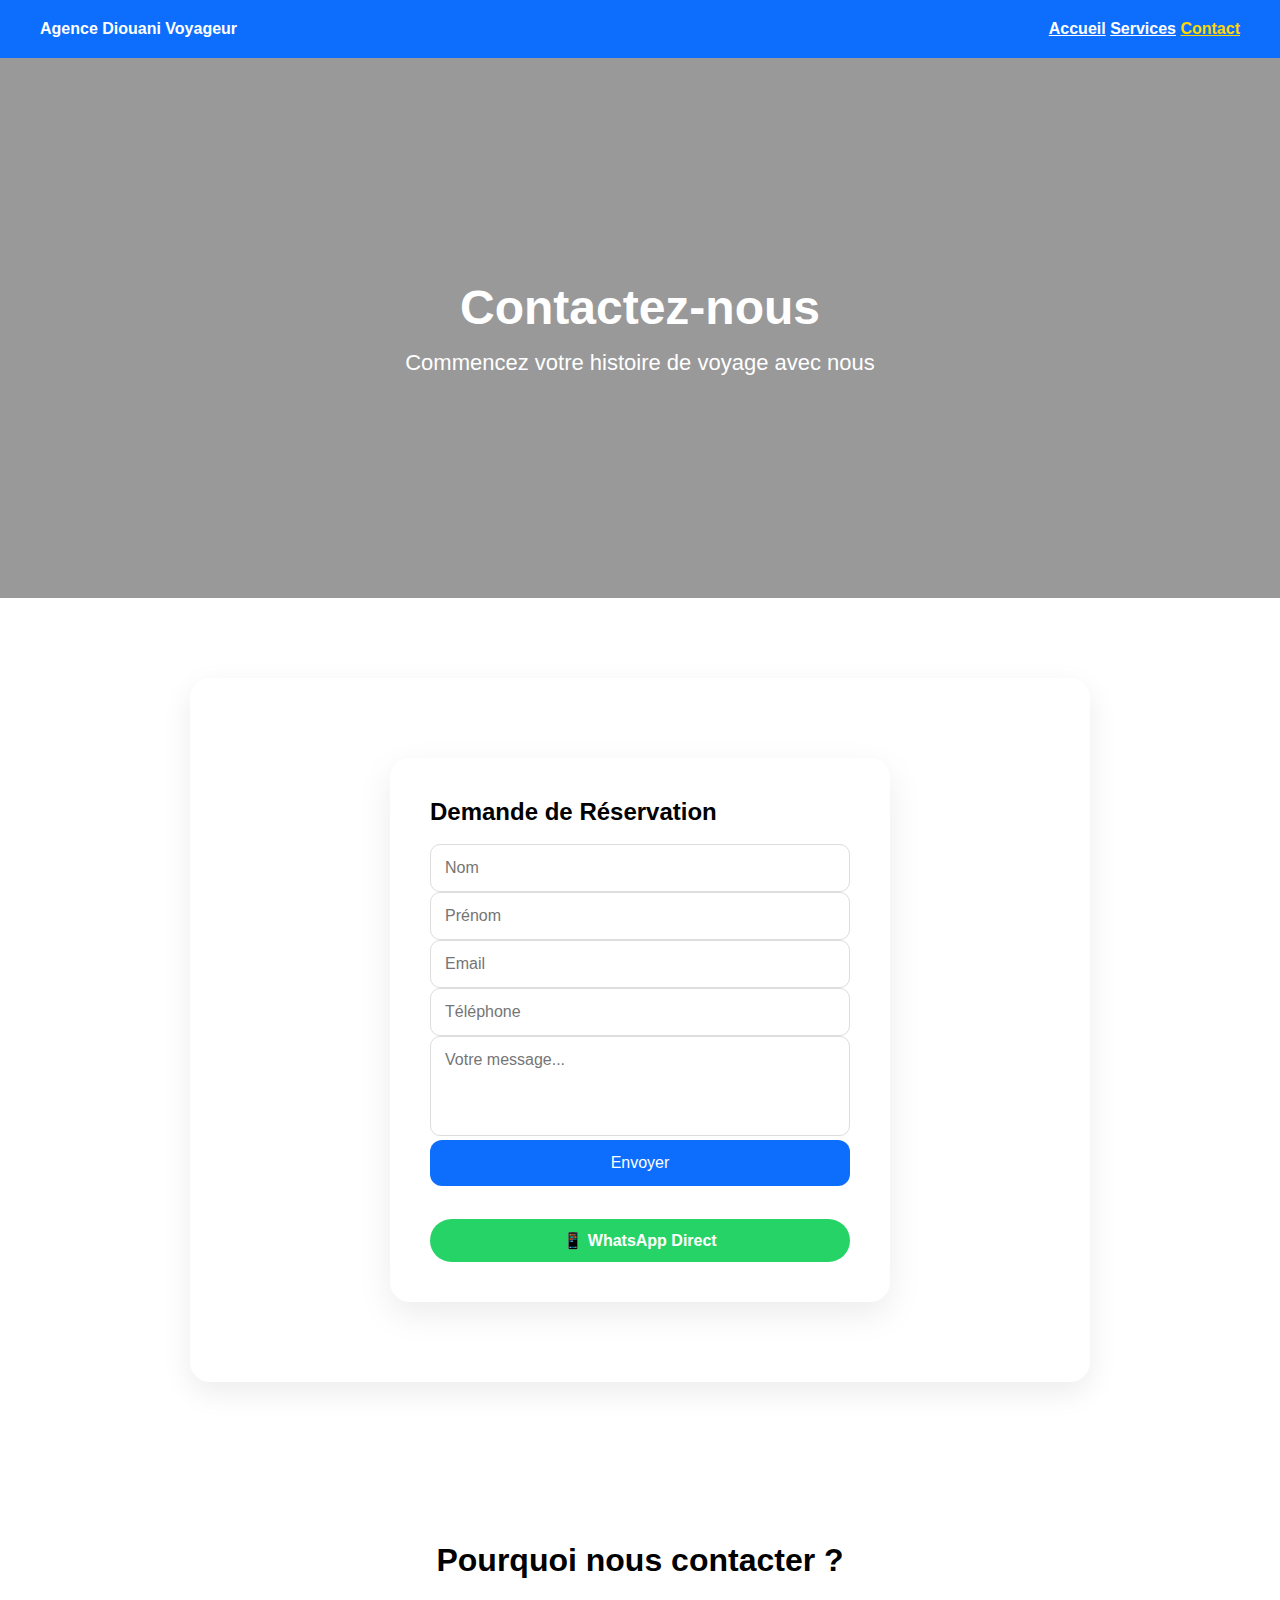
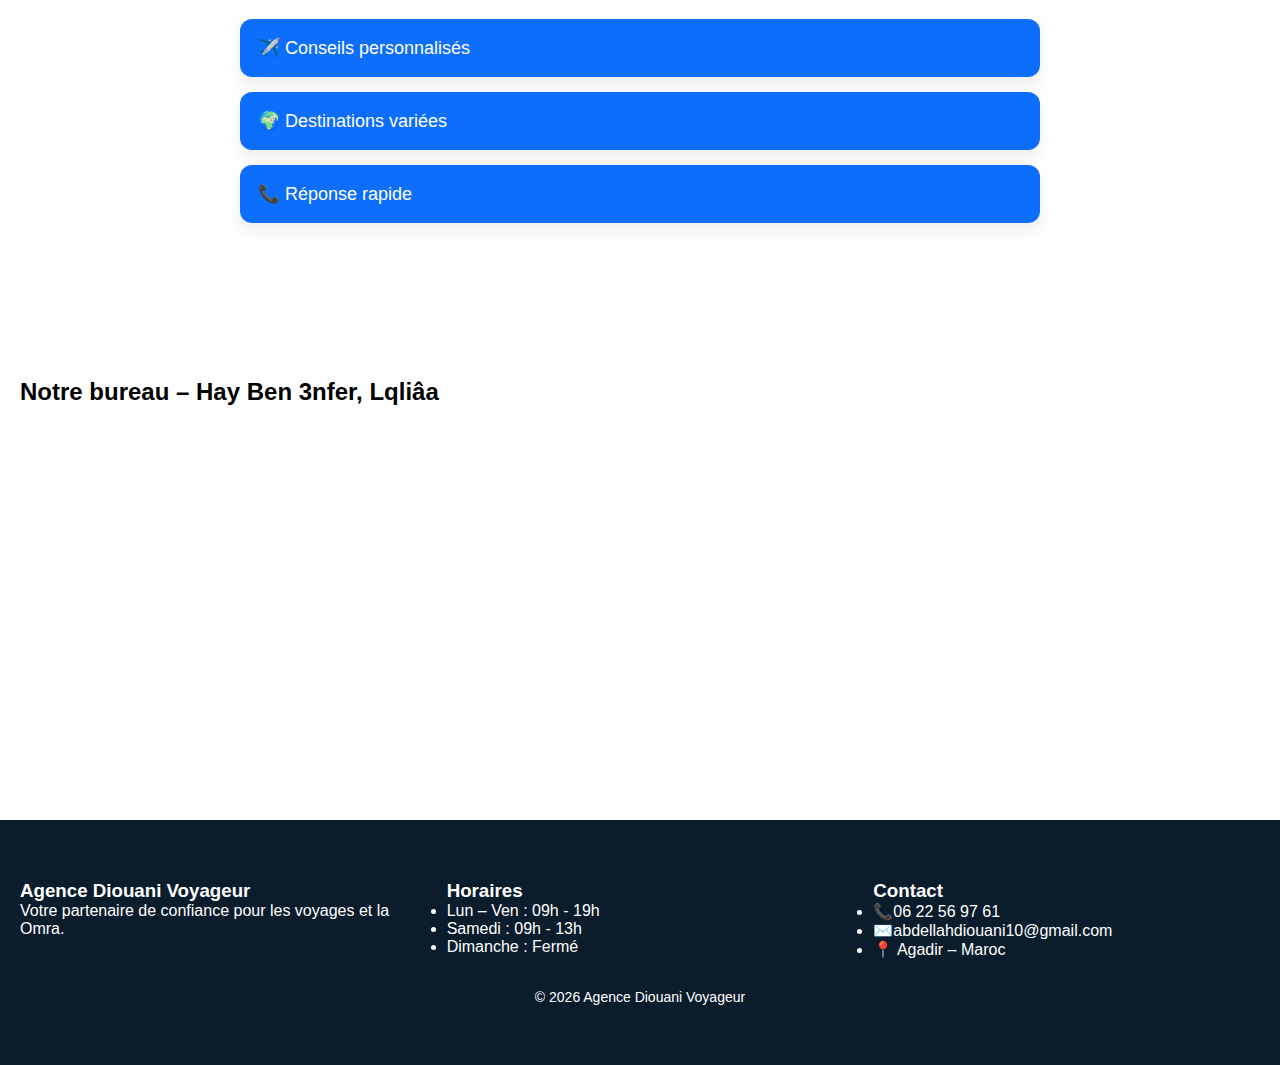
<file: contact.html>
<!DOCTYPE html>
<html lang="fr">
<head>
  <meta charset="UTF-8">
  <title>Contact | Agence Diouani Voyageur</title>

  <!-- SEO -->
  <meta name="description" content="Contactez Agence Diouani Voyageur pour vos voyages, Omra, Hajj et billets d’avion. Assistance rapide et personnalisée.">
  <meta name="keywords" content="contact agence voyage, omra maroc, billet avion, agence diouani">
  <meta name="viewport" content="width=device-width, initial-scale=1.0">

  <link rel="stylesheet" href="contact-style.css">
</head>
<body>

<!-- NAV -->
<nav class="navbar">
  <div class="logo">
     <span>Agence Diouani Voyageur</span>
  </div>
  <div class="menu">
    <a href="index.html">Accueil</a>
    <a href="services.html">Services</a>
    <a href="contact.html" class="active">Contact</a>
  </div>
</nav>

<!-- HERO -->
<section class="contact-hero fade">
  <h1>Contactez-nous</h1>
  <p>Commencez votre histoire de voyage avec nous</p>
</section>

<!-- CONTACT -->
<section class="contact-section slide">
  <div class="simple-form">
    <h2>Demande de Réservation</h2>


    <form action="https://formspree.io/f/xbdlpqwq" method="POST">
      <input type="text" name="nom" placeholder="Nom" required>
      <input type="text" name="prenom" placeholder="Prénom" required>
      <input type="email" name="email" placeholder="Email" required>
      <input type="tel" name="telephone" placeholder="Téléphone" required>
      <textarea name="message" placeholder="Votre message..." required></textarea>
      <button type="submit">Envoyer</button>
    </form>

    <a href="https://wa.me/212622569761" class="whatsapp-btn">
      📱 WhatsApp Direct
    </a>

  </div>
</section>

<!-- POURQUOI NOUS -->
<section class="contact-why slide">
  <h2>Pourquoi nous contacter ?</h2>

  <div class="accordion">

    <div class="accordion-item">
      <button class="accordion-btn">✈️ Conseils personnalisés</button>
      <div class="accordion-content">
        <p>
Chez Agence Diouani Voyageur, chaque voyageur est unique.
Nous prenons le temps d’analyser votre budget, vos dates,
vos préférences et vos attentes afin de vous proposer
des solutions sur mesure, fiables et adaptées à vos besoins.
Notre objectif est de vous garantir un voyage confortable,
sécurisé et parfaitement organisé.
</p>

      </div>
    </div>

  

    <div class="accordion-item">
      <button class="accordion-btn">🌍 Destinations variées</button>
      <div class="accordion-content">
        <p>
Nous vous offrons un large choix de destinations nationales
et internationales : Europe, Turquie, Moyen-Orient,
Arabie Saoudite et bien d’autres.
Que ce soit pour le tourisme, les voyages d’affaires
ou les séjours religieux, nous vous accompagnons
à chaque étape de votre projet.
</p>

      </div>
    </div>

    <div class="accordion-item">
      <button class="accordion-btn">📞 Réponse rapide</button>
      <div class="accordion-content">
        <p>
Notre équipe est à votre écoute pour répondre rapidement
à toutes vos demandes.
Vous pouvez nous contacter par téléphone, WhatsApp ou email,
et bénéficier d’une assistance claire, réactive et professionnelle,
avant, pendant et après votre voyage.
Votre satisfaction est notre priorité.
</p>

      </div>
    </div>

  </div>
</section>

<!-- MAP -->
<section class="map-section">
  <h2>Notre bureau – Hay Ben 3nfer, Lqliâa</h2>
  <iframe
    src="https://www.google.com/maps/embed?pb=!1m18!1m12!1m3!1d3354.123456789!2d-9.5201234!3d30.3105678!2m3!1f0!2f0!3f0!3m2!1i1024!2i768!4f13.1!3m3!1m2!1s0xda18bbbbbbbbbb%3A0x123456789abcdef!2sHay%20Ben%203nfer%2C%20Lqli%C3%A2a%2C%20Inezgane-A%C3%AFr%20Melloul%2C%20Maroc!5e0!3m2!1sen!2sus!4v1700000000000"
    width="600"
    height="450"
    style="border:0;"
    allowfullscreen=""
    loading="lazy"
    referrerpolicy="no-referrer-when-downgrade">
  </iframe>
</section>


<!-- FOOTER -->
<footer class="footer-pro">
  <div class="footer-container">

    <div class="footer-col">
      <h3>Agence Diouani Voyageur</h3>
      <p>Votre partenaire de confiance pour les voyages et la Omra.</p>
    </div>

    <div class="footer-col">
      <h3>Horaires</h3>
      <ul>
        <li>Lun – Ven : 09h - 19h</li>
        <li>Samedi : 09h - 13h</li>
        <li>Dimanche : Fermé</li>
      </ul>
    </div>

    <div class="footer-col">
      <h3>Contact</h3>
      <ul>
        <li>📞06 22 56 97 61 </li>
        <li>✉️abdellahdiouani10@gmail.com</li>
        <li>📍 Agadir – Maroc</li>
      </ul>
    </div>

  </div>

  <div class="footer-bottom">
    © 2026 Agence Diouani Voyageur
  </div>
</footer>

<!-- JS ACCORDION -->
<script>
document.querySelectorAll(".accordion-btn").forEach(btn => {
  btn.addEventListener("click", () => {
    const content = btn.nextElementSibling;

    document.querySelectorAll(".accordion-content").forEach(c => {
      if (c !== content) c.style.maxHeight = null;
    });

    content.style.maxHeight
      ? content.style.maxHeight = null
      : content.style.maxHeight = content.scrollHeight + "px";
  });
});
</script>

</body>
</html>
</file>
<file: contact-style.css>
/* ===== RESET ===== */
* {
  margin: 0;
  padding: 0;
  box-sizing: border-box;
  font-family: 'Segoe UI', sans-serif;
}

/* ===== COLORS ===== */
:root {
  --primary: #0d6efd;      /* أزرق رئيسي */
  --secondary: #00b4d8;    /* أزرق ثانوي / hover */
  --dark: #0b1c2d;          /* Navbar & Footer */
  --white: #ffffff;
  --text-dark: #333;        /* النصوص على الأبيض */
  --highlight: #ffd700;     /* hover active */
}

/* ===== NAVBAR بدون cadre ===== */
.navbar {
  display: flex;
  justify-content: space-between;
  padding: 20px 40px;
  background: var(--primary); /* أزرق صافٍ */
  border: none;              /* نحينا أي border */
  border-radius: 0;          /* نحينا أي radius */
  box-shadow: none;          /* نحينا أي shadow */
  position: sticky;
  top: 0;
  z-index: 1000;
  transition: 0.3s;
}

.navbar .logo,
.navbar .menu a {
  color: #ffffff;
  font-weight: bold;
  transition: 0.3s;
}

.navbar .menu a:hover,
.navbar .menu a.active {
  color: var(--highlight); /* لون hover */
}


/* ===== HERO ===== */
.contact-hero {
  height: 60vh;
  background: linear-gradient(rgba(0,0,0,.4), rgba(0,0,0,.4)),
              url("https://i.postimg.cc/T3RrzGSb/pexels-connor-danylenko-534256-2612113.jpg") center/cover no-repeat;
  color: var(--white);
  display: flex;
  flex-direction: column;
  justify-content: center;
  align-items: center;
  text-align: center;
  padding: 0 20px;
}

.contact-hero h1 {
  font-size: 48px;
  margin-bottom: 15px;
}

.contact-hero p {
  font-size: 22px;
}

/* ===== CONTACT FORM ===== */
.contact-section {
  margin: 80px auto;
  padding: 80px 20px;
  background: var(--white);
  border-radius: 20px;
  max-width: 900px;
  box-shadow: 0 10px 30px rgba(0,0,0,0.08);
}

.simple-form {
  max-width: 500px;
  margin: auto;
  background: var(--white);
  padding: 40px;
  border-radius: 20px;
  box-shadow: 0 12px 35px rgba(0,0,0,0.08);
  display: flex;
  flex-direction: column;
  gap: 18px;
}

.simple-form input,
.simple-form textarea {
  width: 100%;
  padding: 14px;
  border-radius: 10px;
  border: 1px solid #ddd;
  font-size: 16px;
  outline: none;
  transition: 0.3s;
}

.simple-form input:focus,
.simple-form textarea:focus {
  border-color: var(--primary);
}

.simple-form textarea {
  height: 100px;
  resize: none;
}

.simple-form button {
  width: 100%;
  padding: 14px;
  background: var(--primary);
  color: var(--white);
  border: none;
  border-radius: 12px;
  font-size: 16px;
  cursor: pointer;
  transition: 0.3s;
}

.simple-form button:hover {
  background: #084298;
}

/* WhatsApp Button */
.whatsapp-btn {
  display: block;
  text-align: center;
  margin-top: 15px;
  padding: 12px 25px;
  background: #25d366;
  color: var(--white);
  border-radius: 25px;
  text-decoration: none;
  font-weight: bold;
  transition: 0.3s;
}

.whatsapp-btn:hover {
  background: #1ebe5d;
}

/* ===== WHY US / ACCORDION ===== */
.contact-why {
  padding: 80px 20px;
  background: var(--white);
}

.contact-why h2 {
  text-align: center;
  margin-bottom: 40px;
  font-size: 32px;
}

.accordion {
  max-width: 800px;
  margin: auto;
}

.accordion-item {
  margin-bottom: 15px;
  border-radius: 12px;
  overflow: hidden;
  box-shadow: 0 8px 20px rgba(0,0,0,0.08);
}

.accordion-btn {
  width: 100%;
  padding: 18px;
  border: none;
  background: var(--primary);
  color: #fff;
  font-size: 18px;
  cursor: pointer;
  text-align: left;
  transition: 0.3s;
}

.accordion-btn:hover {
  background: #084298;
}

.accordion-content {
  max-height: 0;
  overflow: hidden;
  padding: 0 18px;
  background: var(--white);
  transition: max-height 0.4s ease;
}

/* ===== MAP ===== */
.map-section {
  padding: 60px 20px;
}

.map-section iframe {
  width: 100%;
  height: 350px;
  border-radius: 15px;
  border: 0;
}

/* ===== FOOTER ===== */
.footer-pro {
  background: var(--dark);
  color: var(--white);
  padding: 60px 20px;
}

.footer-container {
  display: grid;
  grid-template-columns: repeat(auto-fit,minmax(250px,1fr));
  gap: 40px;
}

.footer-bottom {
  text-align: center;
  margin-top: 30px;
  font-size: 14px;
}

/* ===== ANIMATIONS ===== */
.fade {
  animation: fade 1.2s ease;
}

.slide {
  animation: slide 1s ease;
}

@keyframes fade {
  from {opacity:0}
  to {opacity:1}
}

@keyframes slide {
  from {transform: translateY(40px); opacity:0}
  to {transform: translateY(0); opacity:1}
}

/* ===== MOBILE ===== */
@media (max-width: 768px) {
  .contact-hero h1 {
    font-size: 34px;
  }
  
  .simple-form {
    padding: 30px;
  }
}

@media (max-width: 480px) {
  .contact-hero h1 {
    font-size: 28px;
  }
}
</file>
